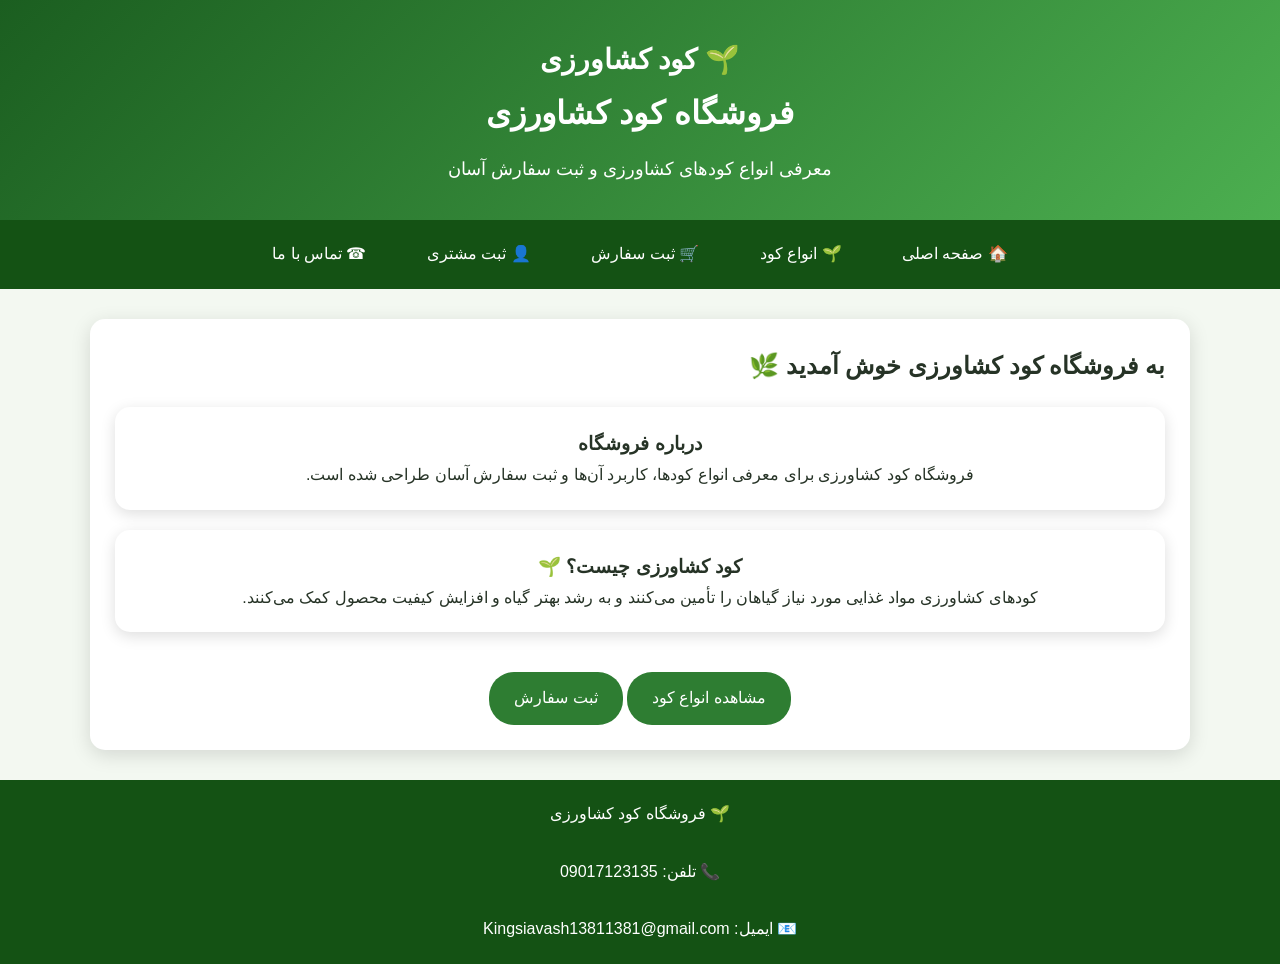
<file: index.html>
<!DOCTYPE html>
<html lang="fa" dir="rtl">

<head>
<meta charset="UTF-8">
<meta name="viewport" content="width=device-width, initial-scale=1.0">
<title>فروشگاه کود کشاورزی</title>
<link rel="stylesheet" href="style.css">
</head>

<body>

<header>
<div class="logo">🌱 کود کشاورزی</div>
<h1>فروشگاه کود کشاورزی</h1>
<p>معرفی انواع کودهای کشاورزی و ثبت سفارش آسان</p>
</header>

<nav>
<a href="index.html">🏠 صفحه اصلی</a>
<a href="fertilizer.html">🌱 انواع کود</a>
<a href="order.html">🛒 ثبت سفارش</a>
<a href="customer.html">👤 ثبت مشتری</a>
<a href="contact.html">☎ تماس با ما</a>
</nav>

<div class="container">

<h2>به فروشگاه کود کشاورزی خوش آمدید 🌿</h2>

<div class="card">
<h3>درباره فروشگاه</h3>
<p>
فروشگاه کود کشاورزی برای معرفی انواع کودها،
کاربرد آن‌ها و ثبت سفارش آسان طراحی شده است.
</p>
</div>

<div class="card">
<h3>کود کشاورزی چیست؟ 🌱</h3>
<p>
کودهای کشاورزی مواد غذایی مورد نیاز گیاهان را تأمین می‌کنند
و به رشد بهتر گیاه و افزایش کیفیت محصول کمک می‌کنند.
</p>
</div>

<div style="text-align:center;margin-top:30px;">
<a class="btn" href="fertilizer.html">مشاهده انواع کود</a>
<a class="btn" href="order.html">ثبت سفارش</a>
</div>

</div>

<footer>
🌱 فروشگاه کود کشاورزی
<br><br>
📞 تلفن: 09017123135
<br><br>
📧 ایمیل: Kingsiavash13811381@gmail.com
</footer>

</body>
</html>
</file>
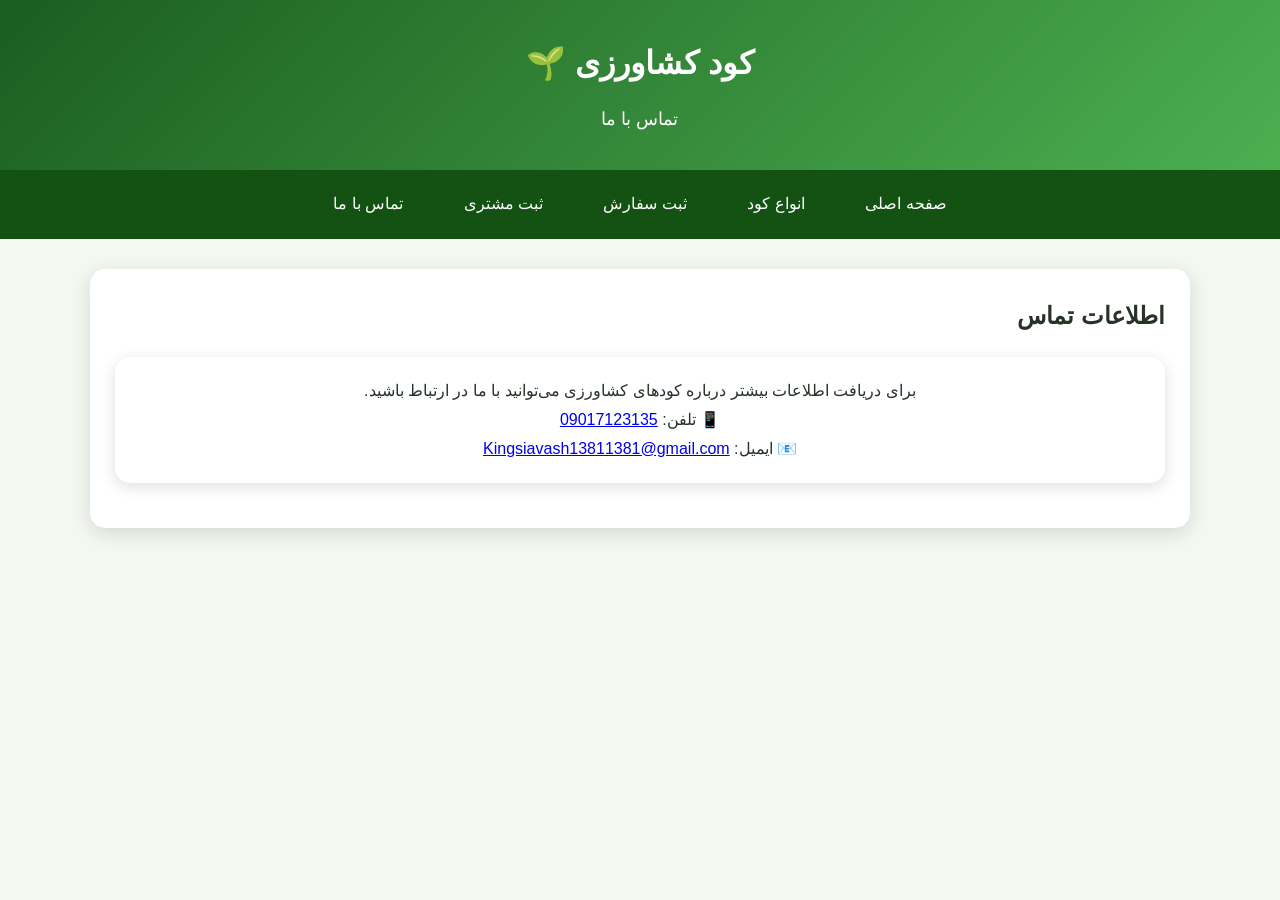
<file: contact.html>
<!DOCTYPE html>
<html lang="fa" dir="rtl">
<head>
    <meta charset="UTF-8">
    <meta name="viewport" content="width=device-width, initial-scale=1.0">
    <title>کود کشاورزی - تماس با ما</title>
    <link rel="stylesheet" href="style.css">
</head>

<body>

<header>
    <h1>کود کشاورزی 🌱</h1>
    <p>تماس با ما</p>
</header>

<nav>
    <a href="index.html">صفحه اصلی</a>
    <a href="fertilizer.html">انواع کود</a>
    <a href="order.html">ثبت سفارش</a>
    <a href="customer.html">ثبت مشتری</a>
    <a href="contact.html">تماس با ما</a>
</nav>

<div class="container">
    <h2>اطلاعات تماس</h2>

    <div class="card" style="text-align:center;">
        <p>برای دریافت اطلاعات بیشتر درباره کودهای کشاورزی می‌توانید با ما در ارتباط باشید.</p>

        <p>
            📱 تلفن:
            <a href="tel:09017123135">09017123135</a>
            <br>

            📧 ایمیل:
            <a href="mailto:Kingsiavash13811381@gmail.com">
                Kingsiavash13811381@gmail.com
            </a>
        </p>
    </div>
</div>

</body>
</html>
</file>
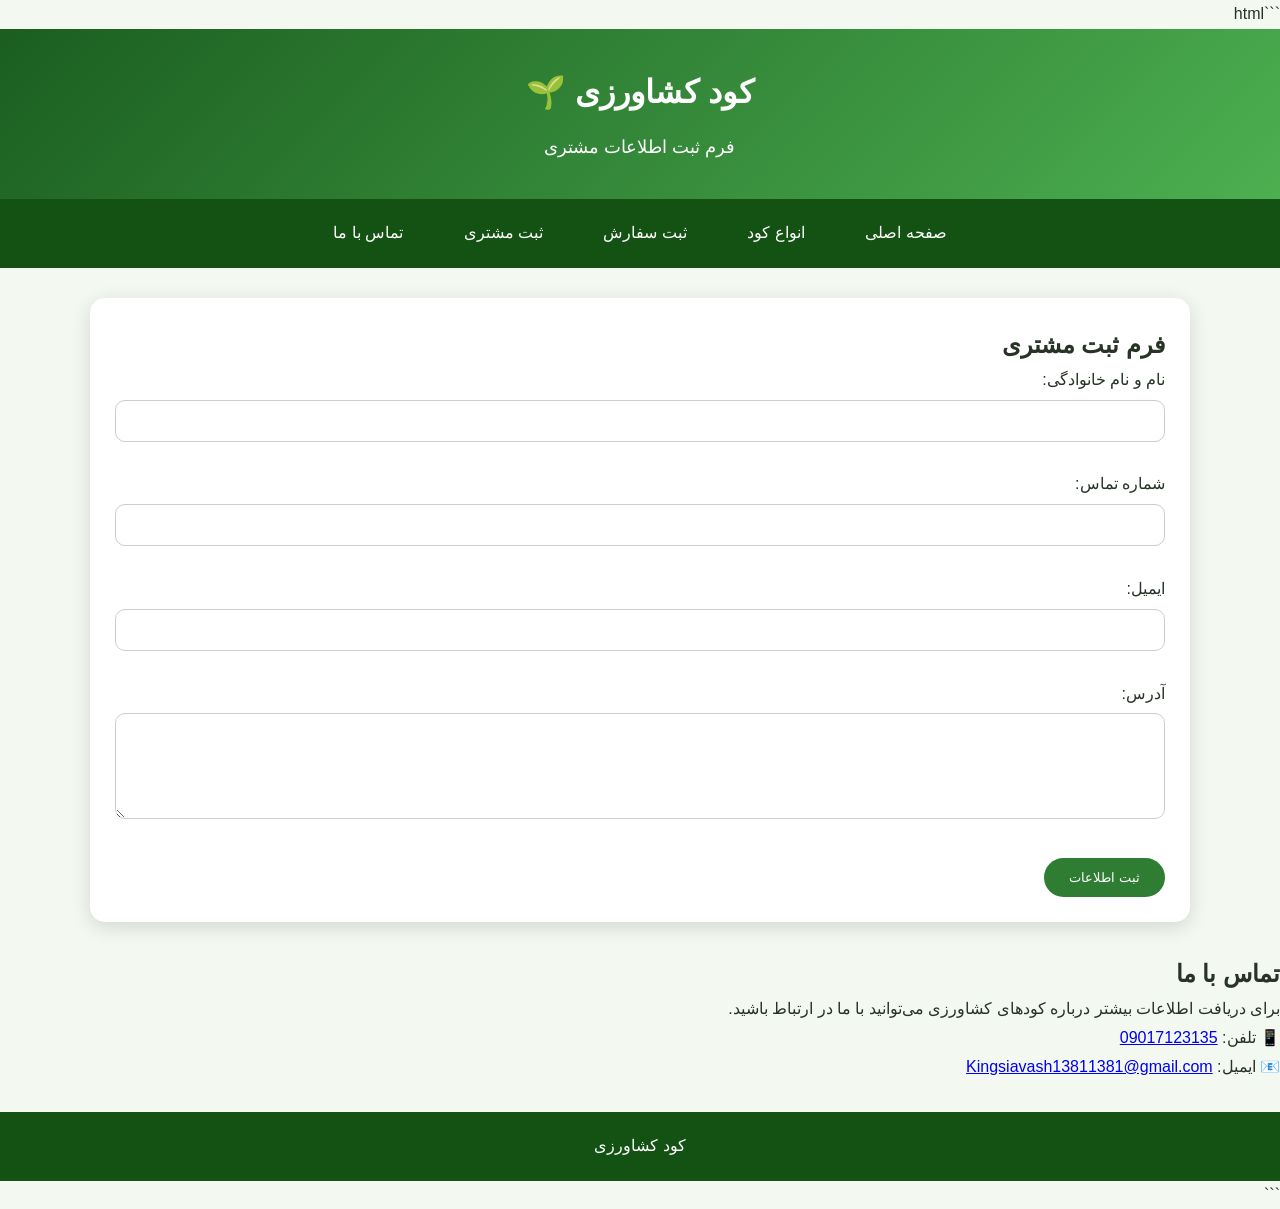
<file: customer.html>
```html
<!DOCTYPE html>
<html lang="fa" dir="rtl">

<head>
    <meta charset="UTF-8">
    <meta name="viewport" content="width=device-width, initial-scale=1.0">
    <title>کود کشاورزی - ثبت مشتری</title>
    <link rel="stylesheet" href="style.css">
</head>

<body>

    <header>
        <h1>کود کشاورزی 🌱</h1>
        <p>فرم ثبت اطلاعات مشتری</p>
    </header>

    <nav>
        <a href="index.html">صفحه اصلی</a>
        <a href="fertilizer.html">انواع کود</a>
        <a href="order.html">ثبت سفارش</a>
        <a href="customer.html">ثبت مشتری</a>
        <a href="contact.html">تماس با ما</a>
    </nav>

    <div class="container">

        <h2>فرم ثبت مشتری</h2>

        <form>

            <label>نام و نام خانوادگی:</label>
            <br>
            <input type="text" name="name" required>
            <br><br>

            <label>شماره تماس:</label>
            <br>
            <input type="tel" name="phone" required>
            <br><br>

            <label>ایمیل:</label>
            <br>
            <input type="email" name="email">
            <br><br>

            <label>آدرس:</label>
            <br>
            <textarea name="address" rows="5"></textarea>
            <br><br>

            <button type="submit">ثبت اطلاعات</button>

        </form>

    </div>

    <div class="contact">

        <h2>تماس با ما</h2>

        <p>
            برای دریافت اطلاعات بیشتر درباره کودهای کشاورزی می‌توانید با ما در ارتباط باشید.
        </p>

        <p>
            📱 تلفن:
            <a href="tel:09017123135">09017123135</a>
        </p>

        <p>
            📧 ایمیل:
            <a href="mailto:Kingsiavash13811381@gmail.com">
                Kingsiavash13811381@gmail.com
            </a>
        </p>

    </div>

    <footer>
        کود کشاورزی
    </footer>

</body>
</html>
```
</file>
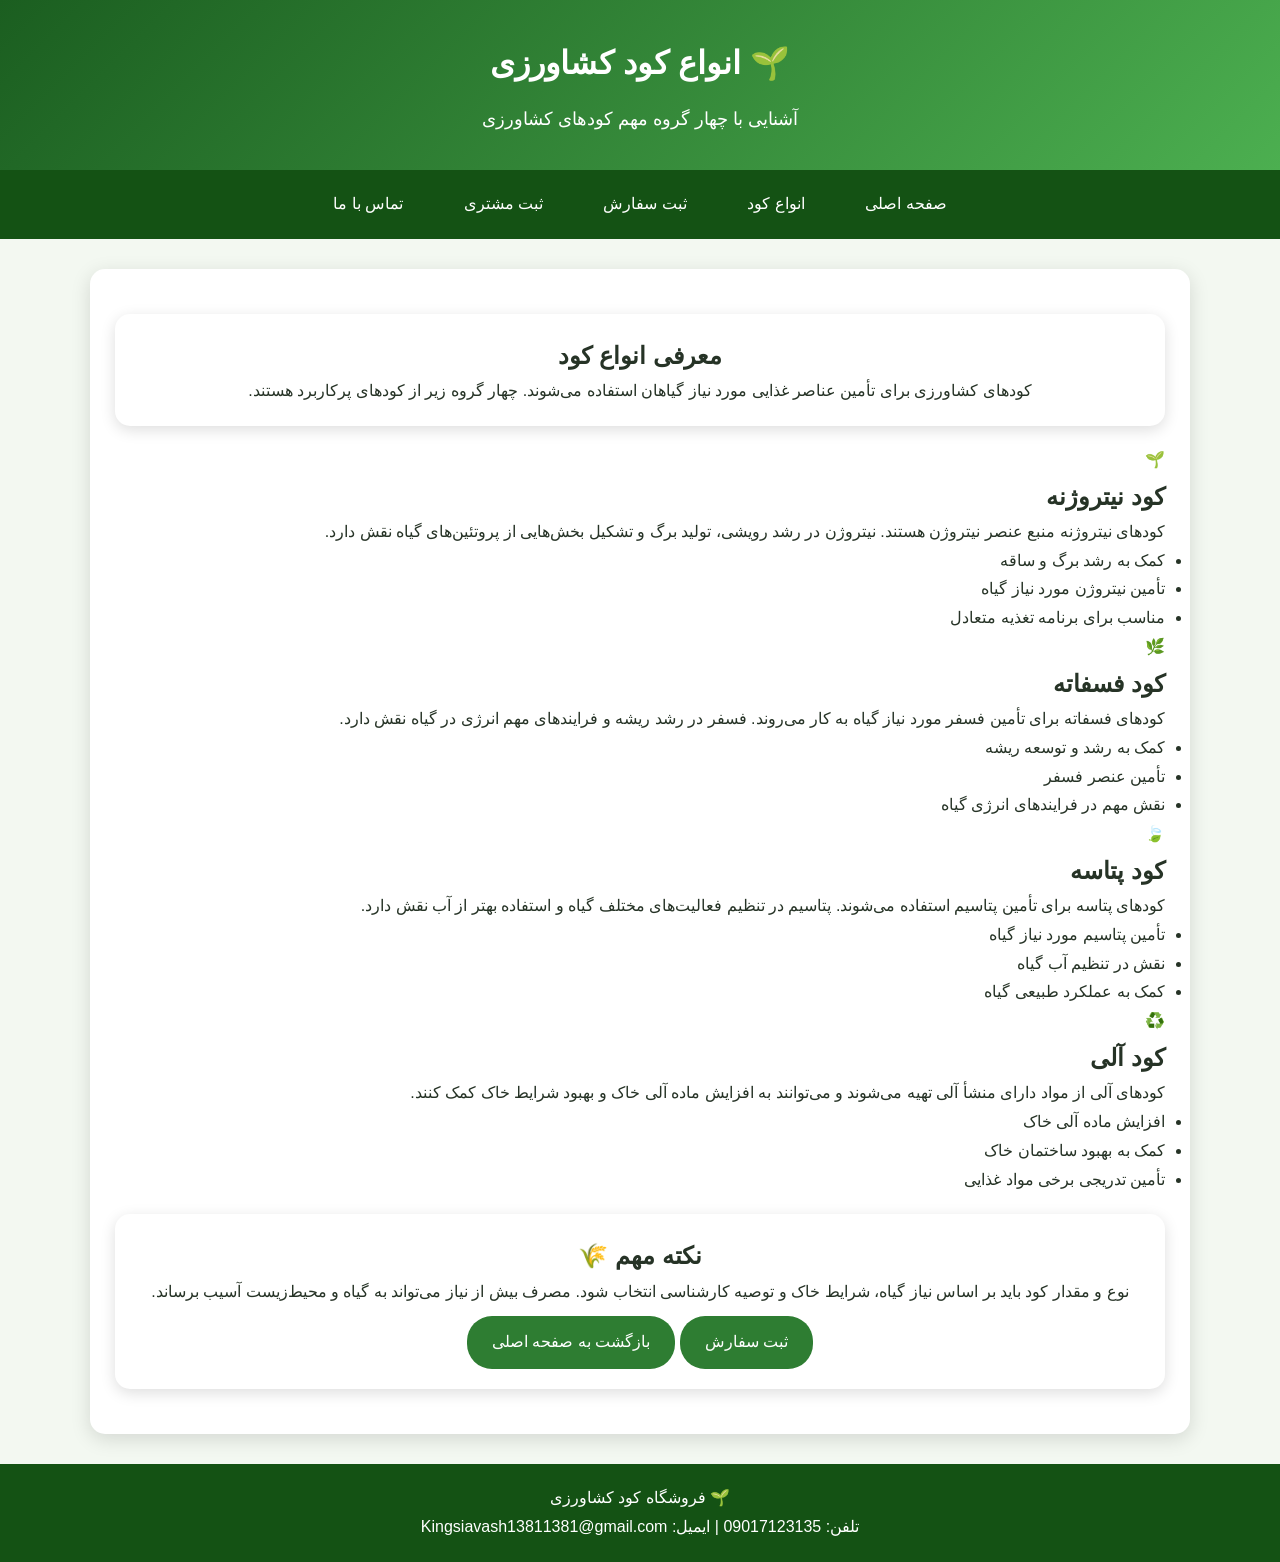
<file: fertilizer.html>
<!DOCTYPE html>
<html lang="fa" dir="rtl">
<head>
    <meta charset="UTF-8">
    <meta name="viewport" content="width=device-width, initial-scale=1.0">
    <title>انواع کود کشاورزی 🌱</title>
    <link rel="stylesheet" href="style.css">
</head>
<body>

<header>
    <h1>🌱 انواع کود کشاورزی</h1>
    <p>آشنایی با چهار گروه مهم کودهای کشاورزی</p>
</header>

<nav>
    <a href="index.html">صفحه اصلی</a>
    <a href="fertilizer.html">انواع کود</a>
    <a href="order.html">ثبت سفارش</a>
    <a href="customer.html">ثبت مشتری</a>
    <a href="contact.html">تماس با ما</a>
</nav>

<main class="container">
    <section class="card">
        <h2>معرفی انواع کود</h2>
        <p>کودهای کشاورزی برای تأمین عناصر غذایی مورد نیاز گیاهان استفاده می‌شوند. چهار گروه زیر از کودهای پرکاربرد هستند.</p>
    </section>

    <section class="fertilizer-grid">
        <article class="fertilizer-card">
            <div class="fertilizer-icon">🌱</div>
            <h2>کود نیتروژنه</h2>
            <p>کودهای نیتروژنه منبع عنصر نیتروژن هستند. نیتروژن در رشد رویشی، تولید برگ و تشکیل بخش‌هایی از پروتئین‌های گیاه نقش دارد.</p>
            <ul>
                <li>کمک به رشد برگ و ساقه</li>
                <li>تأمین نیتروژن مورد نیاز گیاه</li>
                <li>مناسب برای برنامه تغذیه متعادل</li>
            </ul>
        </article>

        <article class="fertilizer-card">
            <div class="fertilizer-icon">🌿</div>
            <h2>کود فسفاته</h2>
            <p>کودهای فسفاته برای تأمین فسفر مورد نیاز گیاه به کار می‌روند. فسفر در رشد ریشه و فرایندهای مهم انرژی در گیاه نقش دارد.</p>
            <ul>
                <li>کمک به رشد و توسعه ریشه</li>
                <li>تأمین عنصر فسفر</li>
                <li>نقش مهم در فرایندهای انرژی گیاه</li>
            </ul>
        </article>

        <article class="fertilizer-card">
            <div class="fertilizer-icon">🍃</div>
            <h2>کود پتاسه</h2>
            <p>کودهای پتاسه برای تأمین پتاسیم استفاده می‌شوند. پتاسیم در تنظیم فعالیت‌های مختلف گیاه و استفاده بهتر از آب نقش دارد.</p>
            <ul>
                <li>تأمین پتاسیم مورد نیاز گیاه</li>
                <li>نقش در تنظیم آب گیاه</li>
                <li>کمک به عملکرد طبیعی گیاه</li>
            </ul>
        </article>

        <article class="fertilizer-card">
            <div class="fertilizer-icon">♻️</div>
            <h2>کود آلی</h2>
            <p>کودهای آلی از مواد دارای منشأ آلی تهیه می‌شوند و می‌توانند به افزایش ماده آلی خاک و بهبود شرایط خاک کمک کنند.</p>
            <ul>
                <li>افزایش ماده آلی خاک</li>
                <li>کمک به بهبود ساختمان خاک</li>
                <li>تأمین تدریجی برخی مواد غذایی</li>
            </ul>
        </article>
    </section>

    <section class="card">
        <h2>نکته مهم 🌾</h2>
        <p>نوع و مقدار کود باید بر اساس نیاز گیاه، شرایط خاک و توصیه کارشناسی انتخاب شود. مصرف بیش از نیاز می‌تواند به گیاه و محیط‌زیست آسیب برساند.</p>
        <div class="hero-buttons">
            <a class="btn" href="order.html">ثبت سفارش</a>
            <a class="btn" href="index.html">بازگشت به صفحه اصلی</a>
        </div>
    </section>
</main>

<footer>
    <p>🌱 فروشگاه کود کشاورزی</p>
    <p>تلفن: 09017123135 | ایمیل: Kingsiavash13811381@gmail.com</p>
</footer>

</body>
</html>
</file>
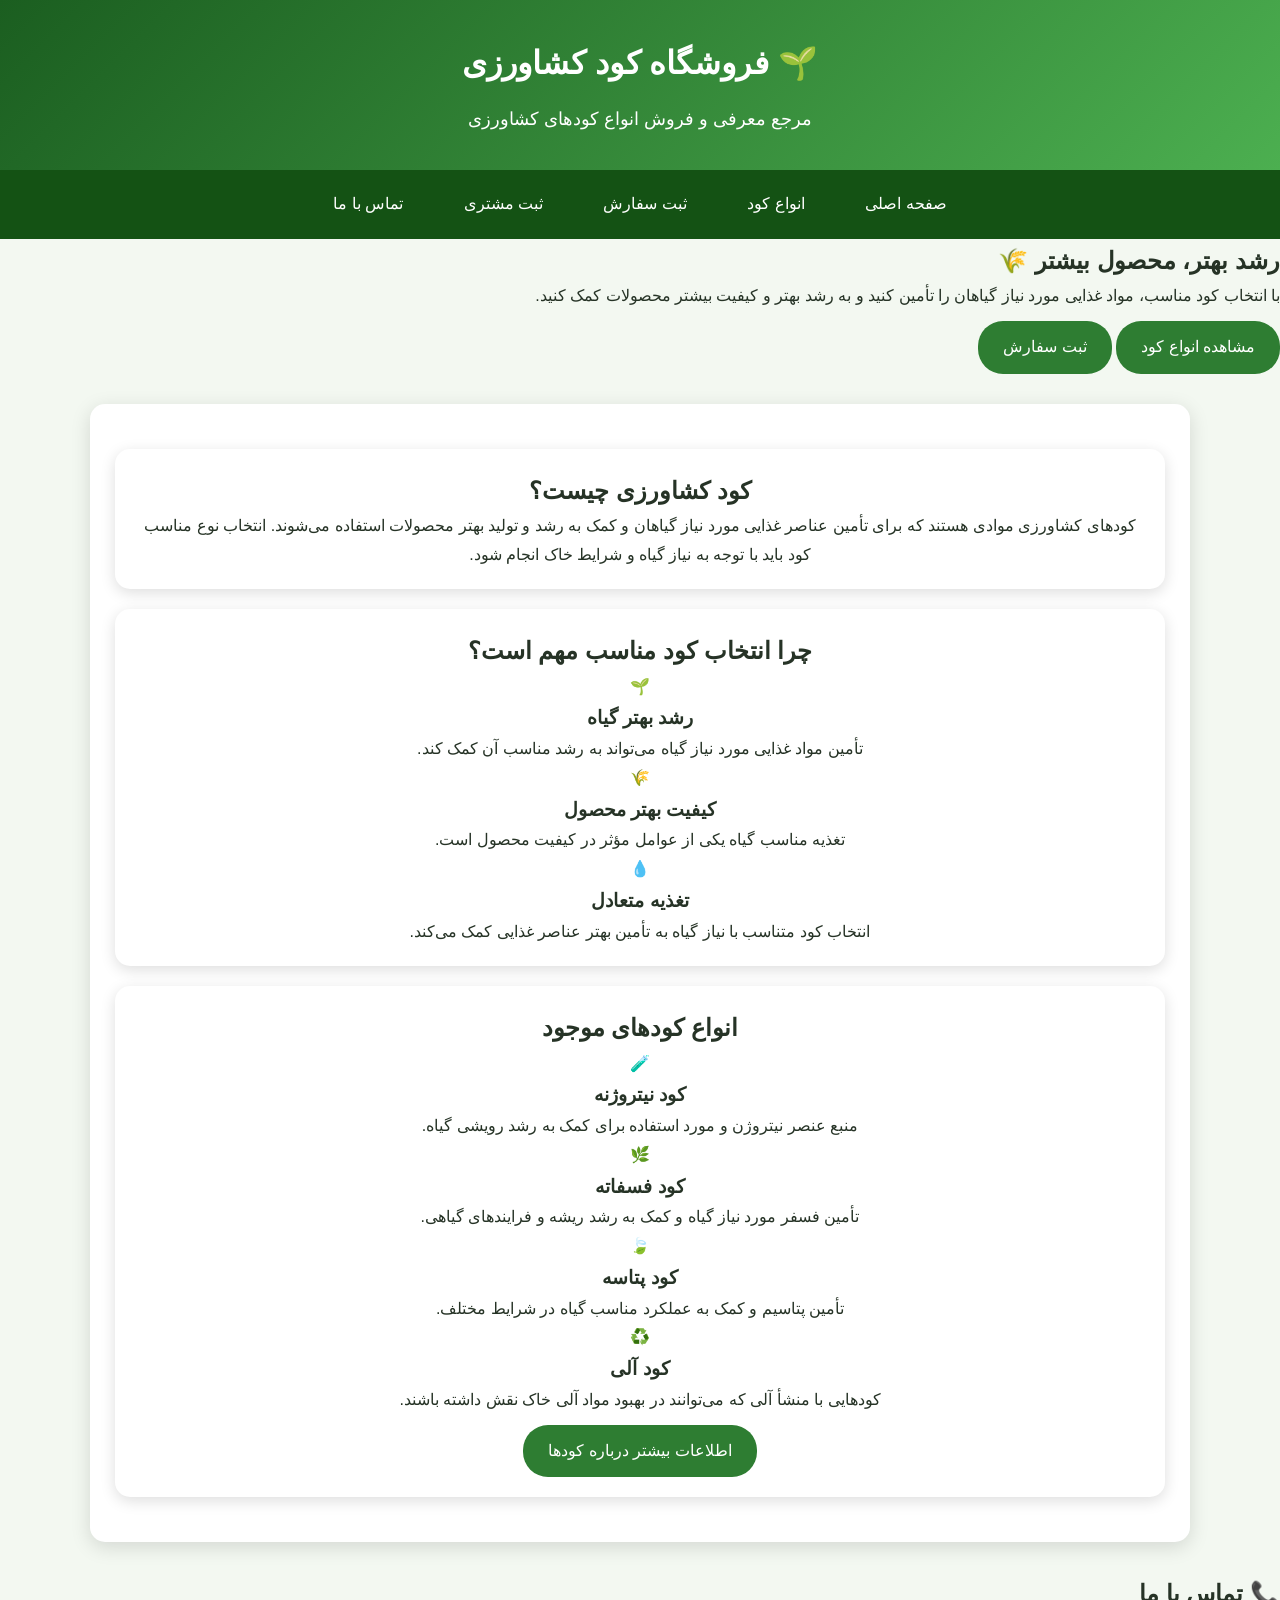
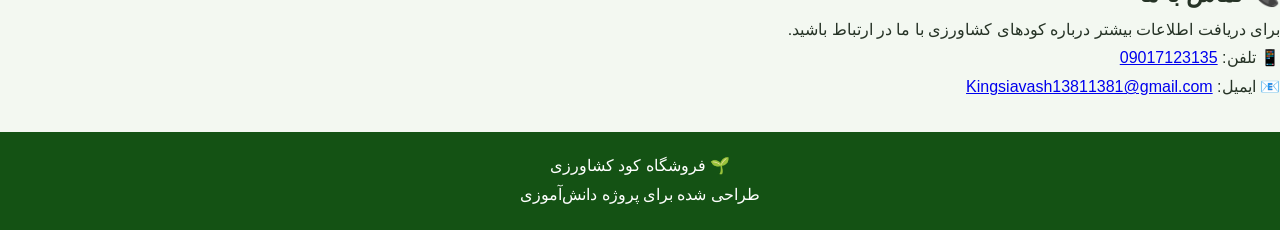
<file: index (1).html>
<!DOCTYPE html>
<html lang="fa" dir="rtl">
<head>
<meta charset="UTF-8">
<meta name="viewport" content="width=device-width, initial-scale=1.0">
<title>فروشگاه کود کشاورزی 🌱</title>
<link rel="stylesheet" href="style.css">
</head>
<body>
<header>
<h1>🌱 فروشگاه کود کشاورزی</h1>
<p>مرجع معرفی و فروش انواع کودهای کشاورزی</p>
</header>
<nav>
<a href="index.html">صفحه اصلی</a>
<a href="fertilizer.html">انواع کود</a>
<a href="order.html">ثبت سفارش</a>
<a href="customer.html">ثبت مشتری</a>
<a href="contact.html">تماس با ما</a>
</nav>
<section class="hero">
<div class="hero-content">
<h2>رشد بهتر، محصول بیشتر 🌾</h2>
<p>با انتخاب کود مناسب، مواد غذایی مورد نیاز گیاهان را تأمین کنید و به رشد بهتر و کیفیت بیشتر محصولات کمک کنید.</p>
<div class="hero-buttons">
<a class="btn" href="fertilizer.html">مشاهده انواع کود</a>
<a class="btn" href="order.html">ثبت سفارش</a>
</div>
</div>
</section>
<main class="container">
<section class="card">
<h2>کود کشاورزی چیست؟</h2>
<p>کودهای کشاورزی موادی هستند که برای تأمین عناصر غذایی مورد نیاز گیاهان و کمک به رشد و تولید بهتر محصولات استفاده می‌شوند. انتخاب نوع مناسب کود باید با توجه به نیاز گیاه و شرایط خاک انجام شود.</p>
</section>
<section class="card">
<h2>چرا انتخاب کود مناسب مهم است؟</h2>
<div class="fertilizer-grid">
<div class="fertilizer-card"><div class="fertilizer-icon">🌱</div><h3>رشد بهتر گیاه</h3><p>تأمین مواد غذایی مورد نیاز گیاه می‌تواند به رشد مناسب آن کمک کند.</p></div>
<div class="fertilizer-card"><div class="fertilizer-icon">🌾</div><h3>کیفیت بهتر محصول</h3><p>تغذیه مناسب گیاه یکی از عوامل مؤثر در کیفیت محصول است.</p></div>
<div class="fertilizer-card"><div class="fertilizer-icon">💧</div><h3>تغذیه متعادل</h3><p>انتخاب کود متناسب با نیاز گیاه به تأمین بهتر عناصر غذایی کمک می‌کند.</p></div>
</div>
</section>
<section class="card">
<h2>انواع کودهای موجود</h2>
<div class="fertilizer-grid">
<div class="fertilizer-card"><div class="fertilizer-icon">🧪</div><h3>کود نیتروژنه</h3><p>منبع عنصر نیتروژن و مورد استفاده برای کمک به رشد رویشی گیاه.</p></div>
<div class="fertilizer-card"><div class="fertilizer-icon">🌿</div><h3>کود فسفاته</h3><p>تأمین فسفر مورد نیاز گیاه و کمک به رشد ریشه و فرایندهای گیاهی.</p></div>
<div class="fertilizer-card"><div class="fertilizer-icon">🍃</div><h3>کود پتاسه</h3><p>تأمین پتاسیم و کمک به عملکرد مناسب گیاه در شرایط مختلف.</p></div>
<div class="fertilizer-card"><div class="fertilizer-icon">♻️</div><h3>کود آلی</h3><p>کودهایی با منشأ آلی که می‌توانند در بهبود مواد آلی خاک نقش داشته باشند.</p></div>
</div>
<div class="hero-buttons"><a class="btn" href="fertilizer.html">اطلاعات بیشتر درباره کودها</a></div>
</section>
</main>
<section class="contact">
<h2>📞 تماس با ما</h2>
<p>برای دریافت اطلاعات بیشتر درباره کودهای کشاورزی با ما در ارتباط باشید.</p>
<p>📱 تلفن: <a href="tel:09017123135">09017123135</a><br>📧 ایمیل: <a href="mailto:Kingsiavash13811381@gmail.com">Kingsiavash13811381@gmail.com</a></p>
</section>
<footer>
<p>🌱 فروشگاه کود کشاورزی</p>
<p>طراحی شده برای پروژه دانش‌آموزی</p>
</footer>
</body>
</html>
</file>
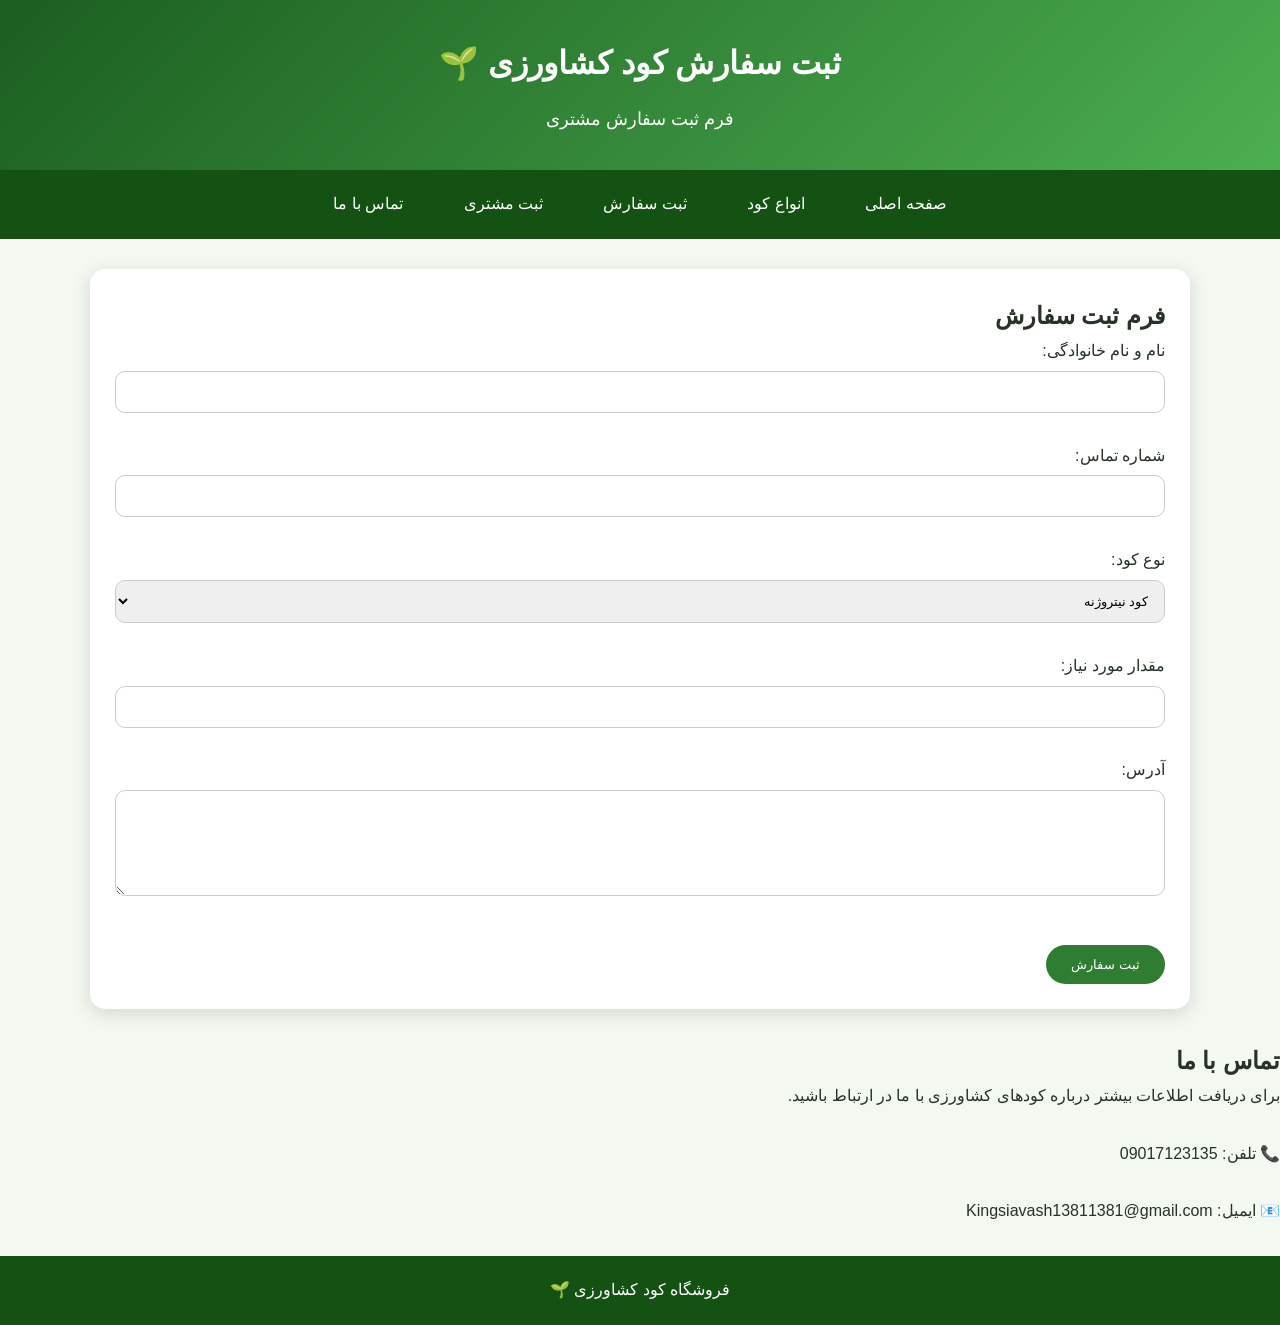
<file: order.html>
<!DOCTYPE html>
<html lang="fa" dir="rtl">
<head>
<meta charset="UTF-8">
<title>ثبت سفارش کود کشاورزی</title>
<link rel="stylesheet" href="style.css">
<script>
function sendOrder(e){
 e.preventDefault();
 alert("سفارش شما با موفقیت ثبت شد 🌱");
}
</script>
</head>
<body>
<header>
<h1>ثبت سفارش کود کشاورزی 🌱</h1>
<p>فرم ثبت سفارش مشتری</p>
</header>

<nav>
<a href="index.html">صفحه اصلی</a>
<a href="fertilizer.html">انواع کود</a>
<a href="order.html">ثبت سفارش</a>
<a href="customer.html">ثبت مشتری</a>
<a href="contact.html">تماس با ما</a>
</nav>

<div class="container">
<h2>فرم ثبت سفارش</h2>
<form onsubmit="sendOrder(event)">
<label>نام و نام خانوادگی:</label><br>
<input type="text" required><br><br>

<label>شماره تماس:</label><br>
<input type="tel" required><br><br>

<label>نوع کود:</label><br>
<select>
<option>کود نیتروژنه</option>
<option>کود فسفاته</option>
<option>کود پتاسه</option>
<option>کود آلی</option>
</select><br><br>

<label>مقدار مورد نیاز:</label><br>
<input type="number" required><br><br>

<label>آدرس:</label><br>
<textarea rows="5"></textarea><br><br>

<button type="submit">ثبت سفارش</button>
</form>
</div>

<h2>تماس با ما</h2>
<p>
برای دریافت اطلاعات بیشتر درباره کودهای کشاورزی با ما در ارتباط باشید.
<br><br>
📞 تلفن: 09017123135
<br><br>
📧 ایمیل: Kingsiavash13811381@gmail.com
</p>

<footer>فروشگاه کود کشاورزی 🌱</footer>
</body>
</html>
</file>
<file: style.css>
* {
    margin: 0;
    padding: 0;
    box-sizing: border-box;
}

body {
    font-family: Tahoma, Arial, sans-serif;
    direction: rtl;
    background: #f3f8f1;
    color: #263326;
    line-height: 1.8;
}


/* Header */

header {
    background: linear-gradient(135deg, #1b5e20, #4caf50);
    color: white;
    text-align: center;
    padding: 35px 20px;
}

header h1 {
    font-size: 32px;
}

header p {
    margin-top: 10px;
    font-size: 18px;
}


/* Navigation */

nav {
    background: #145214;
    padding: 12px;
    text-align: center;
}

nav a {
    color: white;
    text-decoration: none;
    margin: 0 10px;
    padding: 8px 18px;
    border-radius: 20px;
    display: inline-block;
    transition: 0.3s;
}

nav a:hover {
    background: white;
    color: #145214;
}


/* Container */

.container {
    width: 90%;
    max-width: 1100px;
    margin: 30px auto;
    background: white;
    padding: 25px;
    border-radius: 15px;
    box-shadow: 0 5px 20px #0002;
}


/* Cards */

.card {
    background: #ffffff;
    border-radius: 15px;
    padding: 20px;
    margin: 20px 0;
    text-align: center;
    box-shadow: 0 4px 15px #0002;
    transition: 0.3s;
}

.card:hover {
    transform: translateY(-5px);
}


.card img {
    width: 220px;
    height: 160px;
    object-fit: cover;
    border-radius: 12px;
}


/* Buttons */

button,
.btn {
    background: #2e7d32;
    color: white;
    border: none;
    padding: 12px 25px;
    border-radius: 25px;
    cursor: pointer;
    text-decoration: none;
    display: inline-block;
    margin-top: 10px;
    transition: 0.3s;
}

button:hover,
.btn:hover {
    background: #1b5e20;
}


/* Forms */

input,
select,
textarea {
    width: 100%;
    padding: 12px;
    border: 1px solid #ccc;
    border-radius: 10px;
    margin-top: 5px;
    font-family: Tahoma;
}


/* Footer */

footer {
    background: #145214;
    color: white;
    text-align: center;
    padding: 20px;
    margin-top: 30px;
}


/* Logo */

.logo {
    font-size: 28px;
    font-weight: bold;
    color: white;
}
</file>
